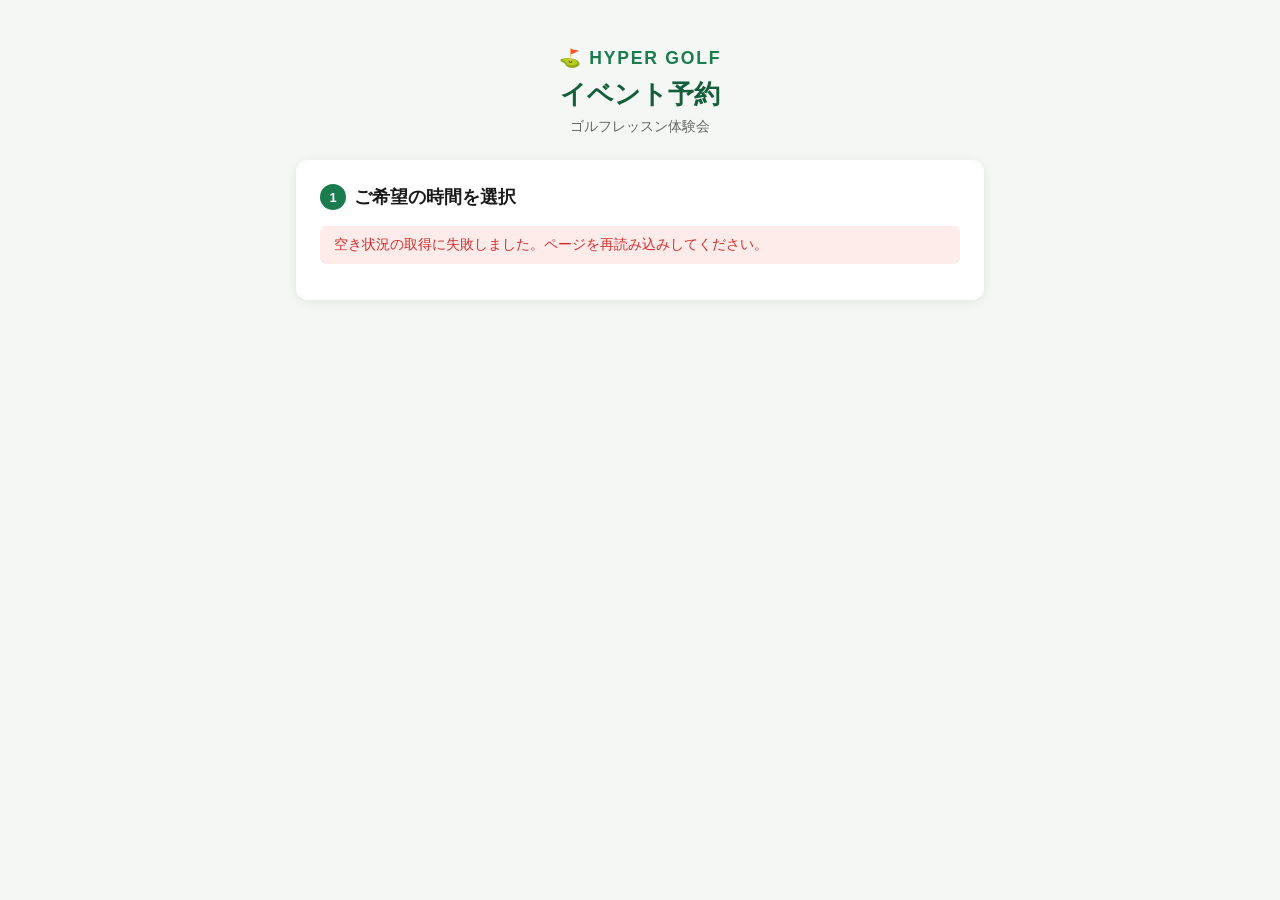
<file: index.html>
<!DOCTYPE html>
<html lang="ja">
<head>
  <meta charset="UTF-8" />
  <meta name="viewport" content="width=device-width, initial-scale=1.0" />
  <title>HYPER GOLF イベント予約</title>
  <link rel="stylesheet" href="style.css" />
</head>
<body>
  <div class="container">
    <header class="site-header">
      <div class="logo">⛳ HYPER GOLF</div>
      <h1>イベント予約</h1>
      <p class="subtitle">ゴルフレッスン体験会</p>
    </header>

    <!-- STEP 1: 枠選択 -->
    <section id="step-slots" class="card">
      <h2 class="step-title"><span class="step-badge">1</span>ご希望の時間を選択</h2>
      <div id="slots-loading" class="loading-msg">空き状況を読み込み中…</div>
      <div id="slots-error" class="error-msg hidden"></div>
      <div id="event-date-label" class="date-label"></div>
      <div id="slots-grid" class="slots-grid"></div>
    </section>

    <!-- STEP 2: 情報入力 -->
    <section id="step-form" class="card hidden">
      <h2 class="step-title"><span class="step-badge">2</span>お客様情報の入力</h2>
      <div class="selected-slot-info" id="selected-slot-info"></div>

      <div class="form-group">
        <label for="name">お名前 <span class="required">*</span></label>
        <input type="text" id="name" placeholder="山田 太郎" maxlength="50" />
      </div>
      <div class="form-group">
        <label for="phone">電話番号 <span class="required">*</span></label>
        <input type="tel" id="phone" placeholder="090-1234-5678" maxlength="20" />
      </div>
      <div class="form-group">
        <label for="email">メールアドレス <span class="required">*</span></label>
        <input type="email" id="email" placeholder="example@email.com" maxlength="100" />
        <p class="field-note">予約完了メールをお送りします</p>
      </div>
      <div class="form-group">
        <label for="concern">ゴルフでのお悩み</label>
        <textarea id="concern" rows="4" placeholder="例：スライスが直らない、飛距離が伸びない など"></textarea>
      </div>

      <div class="btn-row">
        <button class="btn btn-secondary" id="btn-back">← 戻る</button>
        <button class="btn btn-primary" id="btn-submit">予約を確定する</button>
      </div>
      <div id="form-error" class="error-msg hidden"></div>
    </section>

    <!-- STEP 3: 完了 -->
    <section id="step-done" class="card hidden">
      <div class="done-icon">✅</div>
      <h2>予約が完了しました</h2>
      <div id="done-summary" class="done-summary"></div>

      <div class="cancel-notice">
        <p>📞 予約のキャンセルについては</p>
        <p><strong>HYPER GOLF イオンモール草津店</strong>にお電話ください</p>
      </div>

      <button class="btn btn-secondary" id="btn-restart">別の枠を予約する</button>
    </section>
  </div>

  <script src="script.js"></script>
  <script>
    const GAS_URL = 'https://hypergolf-proxy.hypergolf-sunmusic.workers.dev/';
    initReservation(GAS_URL);
  </script>
</body>
</html>
</file>
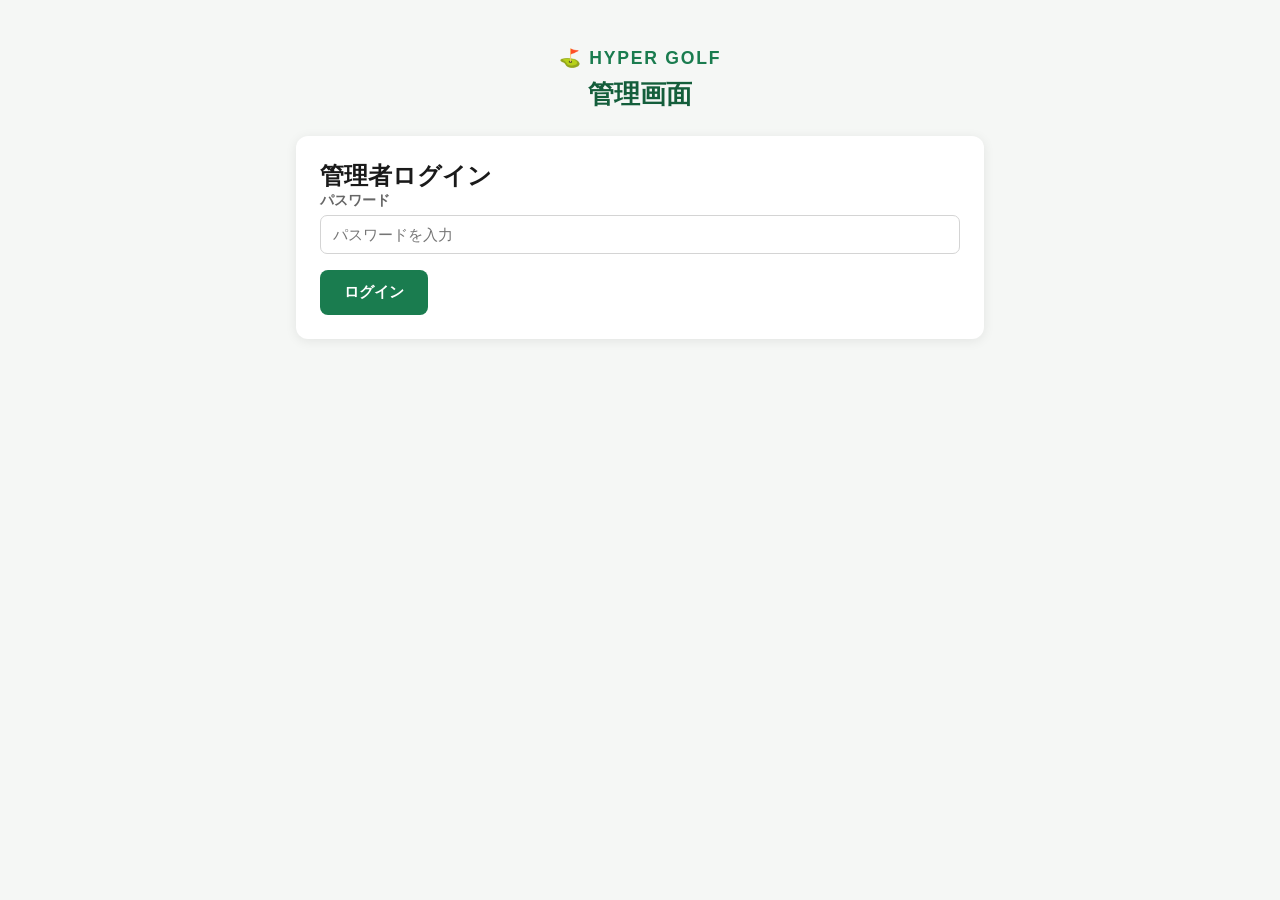
<file: admin.html>
<!DOCTYPE html>
<html lang="ja">
<head>
  <meta charset="UTF-8" />
  <meta name="viewport" content="width=device-width, initial-scale=1.0" />
  <title>HYPER GOLF 管理画面</title>
  <link rel="stylesheet" href="style.css" />
</head>
<body>
  <div class="container">
    <header class="site-header">
      <div class="logo">⛳ HYPER GOLF</div>
      <h1>管理画面</h1>
    </header>

    <!-- ログイン -->
    <section id="panel-login" class="card">
      <h2>管理者ログイン</h2>
      <div class="form-group">
        <label for="admin-password">パスワード</label>
        <input type="password" id="admin-password" placeholder="パスワードを入力" />
      </div>
      <button class="btn btn-primary" id="btn-login">ログイン</button>
      <div id="login-error" class="error-msg hidden"></div>
    </section>

    <!-- 管理パネル -->
    <div id="admin-panel" class="hidden">

      <!-- 設定 -->
      <section class="card">
        <h2>⚙️ イベント設定</h2>
        <div class="form-row">
          <div class="form-group">
            <label for="event-date">イベント日</label>
            <input type="date" id="event-date" />
          </div>
          <div class="form-group">
            <label for="start-time">開始時刻</label>
            <input type="time" id="start-time" step="1800" />
          </div>
          <div class="form-group">
            <label for="end-time">終了時刻</label>
            <input type="time" id="end-time" step="1800" />
          </div>
        </div>
        <button class="btn btn-primary" id="btn-save-settings">設定を保存</button>
        <div id="settings-msg" class="success-msg hidden"></div>
      </section>

      <!-- 予約一覧 -->
      <section class="card">
        <div class="list-header">
          <h2>📋 予約一覧</h2>
          <div class="list-controls">
            <select id="filter-status">
              <option value="all">すべて</option>
              <option value="confirmed">確定のみ</option>
              <option value="cancelled">キャンセルのみ</option>
            </select>
            <button class="btn btn-secondary btn-sm" id="btn-export">CSV出力</button>
            <button class="btn btn-secondary btn-sm" id="btn-reload">🔄 再読込</button>
          </div>
        </div>
        <div id="reservations-loading" class="loading-msg">読み込み中…</div>
        <div id="reservations-error" class="error-msg hidden"></div>
        <div class="table-wrap">
          <table id="reservations-table" class="hidden">
            <thead>
              <tr>
                <th>日付</th>
                <th>時間</th>
                <th>お名前</th>
                <th>電話番号</th>
                <th>お悩み</th>
                <th>ステータス</th>
                <th>操作</th>
              </tr>
            </thead>
            <tbody id="reservations-tbody"></tbody>
          </table>
        </div>
        <div id="no-reservations" class="empty-msg hidden">予約はまだありません。</div>
      </section>

    </div>
  </div>

  <script src="script.js"></script>
  <script>
    // GAS Web App URL を設定してください
    const GAS_URL = 'https://hypergolf-proxy.hypergolf-sunmusic.workers.dev/';
    initAdmin(GAS_URL);
  </script>
</body>
</html>
</file>
<file: style.css>
/* ============================================================
   HYPER GOLF 予約システム - スタイルシート
   ============================================================ */

*, *::before, *::after { box-sizing: border-box; margin: 0; padding: 0; }

:root {
  --green: #1a7c4f;
  --green-light: #e8f5ee;
  --green-dark: #145e3b;
  --gold: #c9a227;
  --text: #1a1a1a;
  --text-muted: #666;
  --border: #d4d4d4;
  --bg: #f5f7f5;
  --white: #fff;
  --red: #d32f2f;
  --red-light: #fdecea;
  --blue: #1565c0;
}

body {
  font-family: 'Hiragino Kaku Gothic ProN', 'Noto Sans JP', sans-serif;
  background: var(--bg);
  color: var(--text);
  min-height: 100vh;
}

.container {
  max-width: 720px;
  margin: 0 auto;
  padding: 16px;
}

/* ── ヘッダー ── */
.site-header {
  text-align: center;
  padding: 32px 0 24px;
}
.logo {
  font-size: 1.1rem;
  font-weight: 700;
  color: var(--green);
  letter-spacing: .1em;
  margin-bottom: 8px;
}
.site-header h1 {
  font-size: 1.6rem;
  font-weight: 800;
  color: var(--green-dark);
}
.subtitle {
  margin-top: 6px;
  font-size: .85rem;
  color: var(--text-muted);
}

/* ── カード ── */
.card {
  background: var(--white);
  border-radius: 12px;
  box-shadow: 0 2px 12px rgba(0,0,0,.08);
  padding: 24px;
  margin-bottom: 20px;
}

/* ── ステップバッジ ── */
.step-title {
  font-size: 1.1rem;
  font-weight: 700;
  margin-bottom: 16px;
  display: flex;
  align-items: center;
  gap: 8px;
}
.step-badge {
  display: inline-flex;
  align-items: center;
  justify-content: center;
  width: 26px; height: 26px;
  border-radius: 50%;
  background: var(--green);
  color: #fff;
  font-size: .8rem;
  font-weight: 700;
  flex-shrink: 0;
}

/* ── 日付ラベル ── */
.date-label {
  font-size: .95rem;
  color: var(--green-dark);
  font-weight: 600;
  margin-bottom: 12px;
}

/* ── 枠グリッド ── */
.slots-grid {
  display: grid;
  grid-template-columns: repeat(auto-fill, minmax(130px, 1fr));
  gap: 10px;
}
.slot-btn {
  border: 2px solid var(--border);
  border-radius: 8px;
  padding: 10px 6px;
  background: var(--white);
  cursor: pointer;
  text-align: center;
  transition: all .15s;
}
.slot-btn:hover:not(.full):not(.selected) {
  border-color: var(--green);
  background: var(--green-light);
}
.slot-btn.selected {
  border-color: var(--green);
  background: var(--green);
  color: #fff;
}
.slot-btn.full {
  border-color: var(--border);
  background: #f0f0f0;
  color: #aaa;
  cursor: not-allowed;
}
.slot-time { font-size: 1rem; font-weight: 700; }
.slot-avail { font-size: .72rem; margin-top: 3px; }
.slot-btn.selected .slot-avail { color: rgba(255,255,255,.8); }
.slot-btn.full .slot-avail { color: #bbb; }

/* ── フォーム ── */
.form-group { margin-bottom: 16px; }
.form-group label {
  display: block;
  font-size: .85rem;
  font-weight: 600;
  margin-bottom: 5px;
  color: var(--text-muted);
}
.form-group input,
.form-group textarea,
.form-group select {
  width: 100%;
  border: 1.5px solid var(--border);
  border-radius: 7px;
  padding: 10px 12px;
  font-size: .95rem;
  font-family: inherit;
  transition: border-color .15s;
  outline: none;
}
.form-group input:focus,
.form-group textarea:focus { border-color: var(--green); }
.required { color: var(--red); margin-left: 2px; }
.field-note { font-size: .78rem; color: var(--text-muted); margin-top: 4px; }

.form-row {
  display: grid;
  grid-template-columns: 1fr 1fr 1fr;
  gap: 12px;
}
@media (max-width: 520px) {
  .form-row { grid-template-columns: 1fr; }
}

/* ── ボタン ── */
.btn {
  display: inline-flex;
  align-items: center;
  justify-content: center;
  border: none;
  border-radius: 8px;
  padding: 12px 24px;
  font-size: .95rem;
  font-weight: 700;
  cursor: pointer;
  font-family: inherit;
  transition: opacity .15s, transform .1s;
}
.btn:active { transform: scale(.97); }
.btn-primary { background: var(--green); color: #fff; }
.btn-primary:hover { opacity: .88; }
.btn-secondary { background: #e8e8e8; color: var(--text); }
.btn-secondary:hover { opacity: .8; }
.btn-danger { background: var(--red); color: #fff; font-size: .8rem; padding: 6px 12px; border-radius: 6px; }
.btn-sm { padding: 7px 14px; font-size: .82rem; }

.btn-row {
  display: flex;
  gap: 10px;
  margin-top: 20px;
  flex-wrap: wrap;
}

/* ── 選択中枠情報 ── */
.selected-slot-info {
  background: var(--green-light);
  border-left: 4px solid var(--green);
  padding: 10px 14px;
  border-radius: 6px;
  margin-bottom: 20px;
  font-weight: 600;
  font-size: .9rem;
  color: var(--green-dark);
}

/* ── 完了画面 ── */
.done-icon { font-size: 3rem; text-align: center; margin-bottom: 10px; }
#step-done h2 { text-align: center; font-size: 1.3rem; margin-bottom: 16px; }
.done-summary {
  background: var(--green-light);
  border-radius: 8px;
  padding: 16px;
  margin-bottom: 20px;
  font-size: .9rem;
  line-height: 1.7;
}

/* ── メッセージ ── */
.error-msg {
  background: var(--red-light);
  color: var(--red);
  border-radius: 6px;
  padding: 10px 14px;
  font-size: .85rem;
  margin-top: 10px;
}
.success-msg {
  background: var(--green-light);
  color: var(--green-dark);
  border-radius: 6px;
  padding: 10px 14px;
  font-size: .85rem;
  margin-top: 10px;
}
.loading-msg { color: var(--text-muted); font-size: .9rem; padding: 12px 0; }
.empty-msg { color: var(--text-muted); text-align: center; padding: 24px 0; }

/* ── 管理テーブル ── */
.list-header {
  display: flex;
  align-items: center;
  justify-content: space-between;
  margin-bottom: 16px;
  flex-wrap: wrap;
  gap: 10px;
}
.list-controls { display: flex; gap: 8px; align-items: center; flex-wrap: wrap; }
.table-wrap { overflow-x: auto; }
table {
  width: 100%;
  border-collapse: collapse;
  font-size: .85rem;
}
thead th {
  background: var(--green);
  color: #fff;
  padding: 10px 8px;
  text-align: left;
  white-space: nowrap;
}
tbody tr { border-bottom: 1px solid var(--border); }
tbody tr:hover { background: var(--green-light); }
tbody td { padding: 9px 8px; vertical-align: top; }
tbody tr.cancelled td { color: #aaa; text-decoration: line-through; }
.badge-confirmed {
  background: #e8f5ee; color: var(--green-dark);
  border-radius: 4px; padding: 2px 7px; font-size: .75rem; font-weight: 700;
}
.badge-cancelled {
  background: #f0f0f0; color: #999;
  border-radius: 4px; padding: 2px 7px; font-size: .75rem; font-weight: 700;
}

/* ── キャンセル案内 ── */
.cancel-notice {
  background: #fff8e1;
  border: 1.5px solid var(--gold);
  border-radius: 8px;
  padding: 14px 18px;
  margin-bottom: 20px;
  text-align: center;
  font-size: .9rem;
  line-height: 1.7;
  color: #5a4000;
}
.cancel-notice strong { color: #3a2800; }

.hidden { display: none !important; }
</file>
